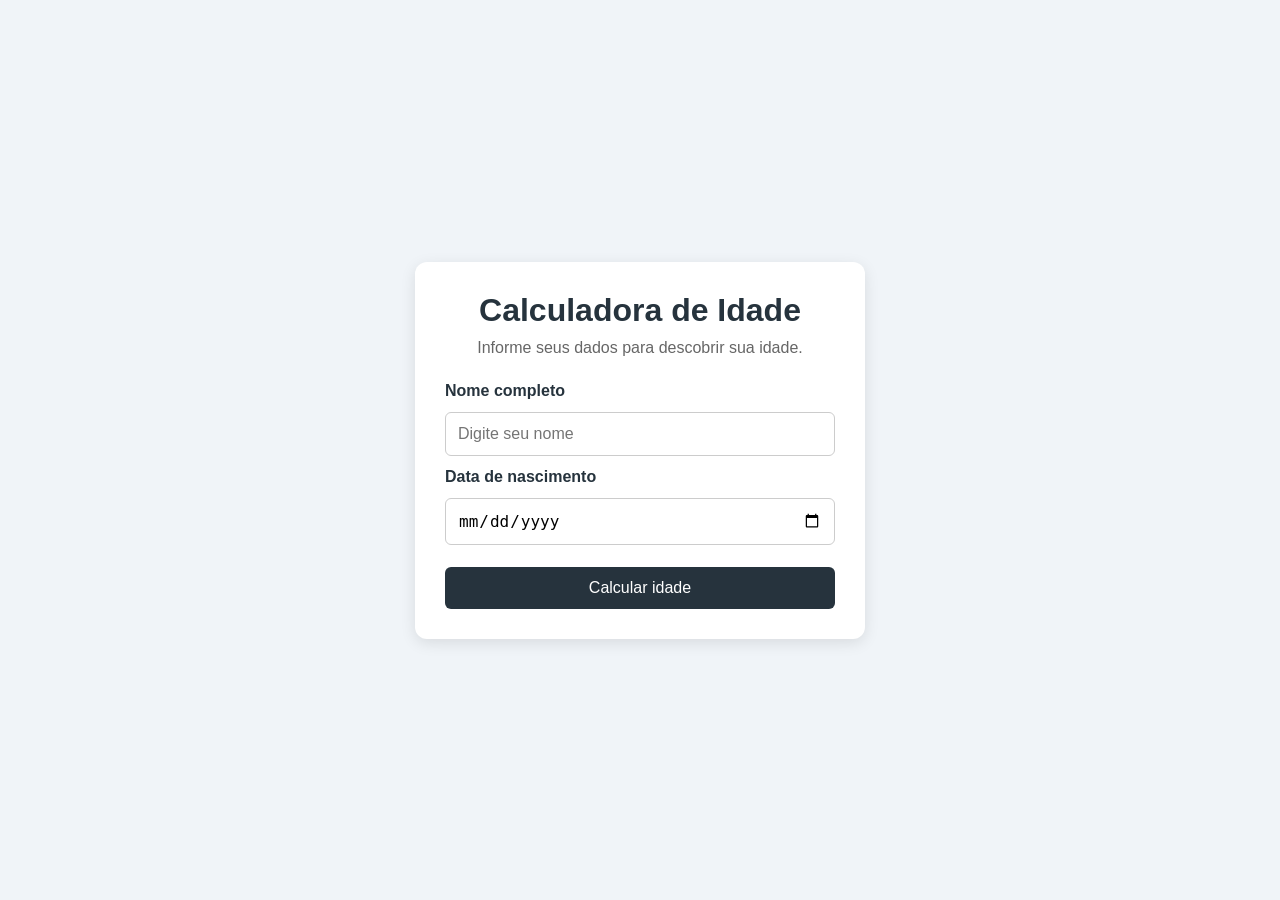
<file: calculadora de idade/index.html>
<!DOCTYPE html>
<html lang="pt-br">

<head>
    <meta charset="UTF-8">
    <meta name="viewport" content="width=device-width, initial-scale=1.0">
    <title>Calc. Idade</title>
    <link rel="stylesheet" href="style.css">
    <script defer src="script.js"></script>
</head>

<body>
    <main class="container">

        <h1>Calculadora de Idade</h1>

        <p>Informe seus dados para descobrir sua idade.</p>

        <!-- Formulário de cadastro -->
        <form id="formulario">

            <label for="nome">Nome completo</label>
            <input type="text" id="nome" placeholder="Digite seu nome" required>

            <label for="nascimento">Data de nascimento</label>
            <input type="date" id="nascimento" required>

            <button type="submit">Calcular idade</button>

        </form>

        <!-- Área de resultado -->
        <section id="resultado" class="resultado">

            <h2>Dados cadastrados</h2>

            <p>Nome: <span id="nomeResultado"></span></p>

            <p>Data de nascimento:
                <span id="dataResultado"></span>
            </p>

            <p>Idade:
                <strong id="idadeResultado"></strong>
            </p>

        </section>

    </main>
</body>

</html>
</file>
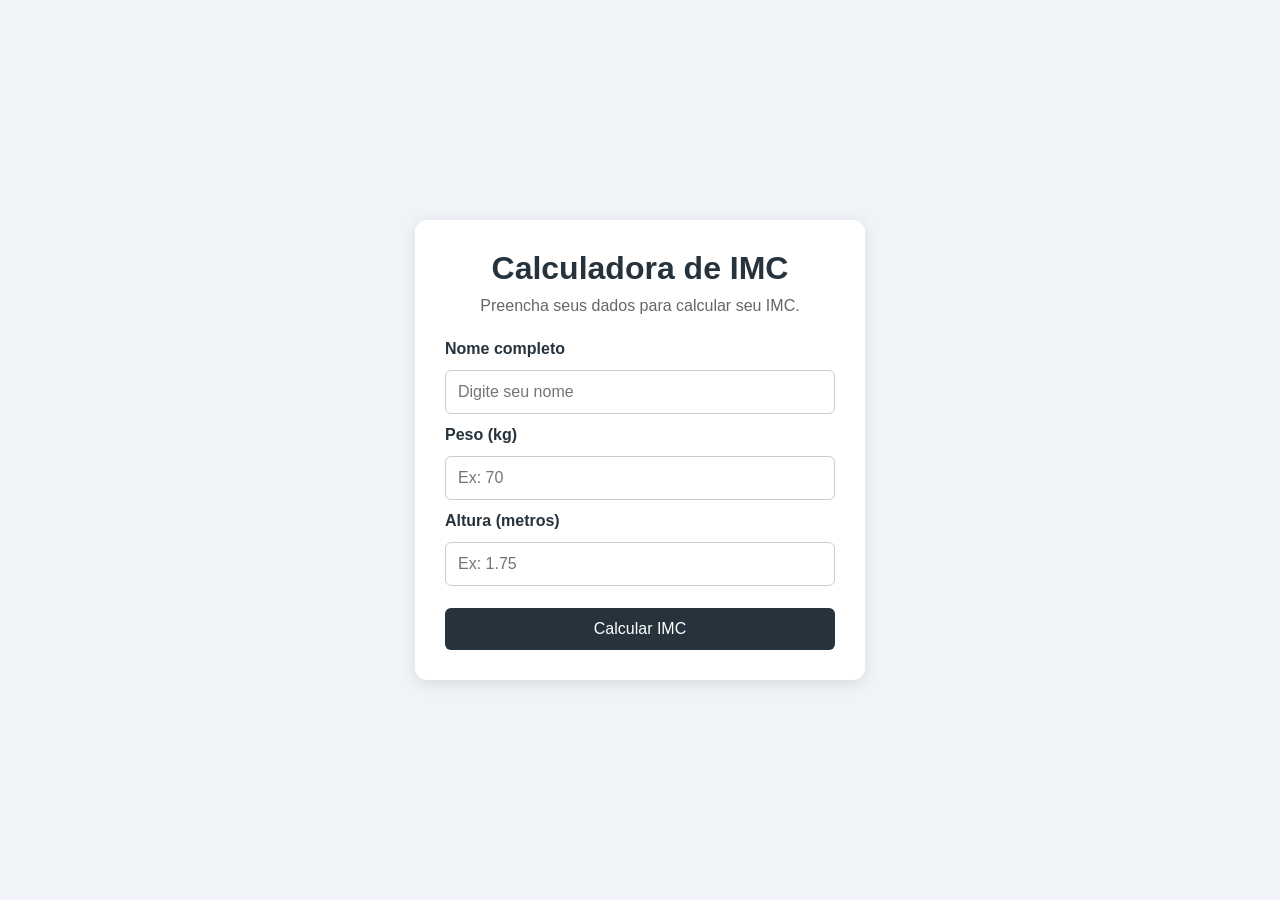
<file: Calculadora de IMC/index.html>
<!DOCTYPE html>
<html lang="pt-BR">

<head>
    <meta charset="UTF-8">
    <meta name="viewport" content="width=device-width, initial-scale=1.0">

    <title>Calculadora de IMC</title>

    <link rel="stylesheet" href="style.css">
    <script defer src="script.js"></script>
</head>

<body>

    <main class="container">

        <h1>Calculadora de IMC</h1>

        <p>Preencha seus dados para calcular seu IMC.</p>

        <!-- Formulário -->
        <form id="formulario">

            <label for="nome">Nome completo</label>
            <input type="text" id="nome" placeholder="Digite seu nome" required>

            <label for="peso">Peso (kg)</label>
            <input type="number" id="peso" placeholder="Ex: 70" min="0.1" step="any" required>

            <label for="altura">Altura (metros)</label>
            <input type="number" id="altura" placeholder="Ex: 1.75" min="0.1" step="any" required>

            <button type="submit">Calcular IMC</button>

        </form>

        <!-- Mensagem de erro -->
        <p id="mensagemErro" class="erro"></p>

        <!-- Resultado -->
        <section id="resultado" class="resultado">

            <h2>Resultado do cálculo</h2>

            <p>Nome: <span id="nomeResultado"></span></p>

            <p>Peso: <span id="pesoResultado"></span> kg</p>

            <p>Altura: <span id="alturaResultado"></span> m</p>

            <div class="imc-destaque">
                <span>Seu IMC</span>
                <strong id="imcResultado"></strong>
            </div>

            <p>Classificação:</p>

            <strong id="classificacao"></strong>

        </section>

    </main>

</body>

</html>
</file>
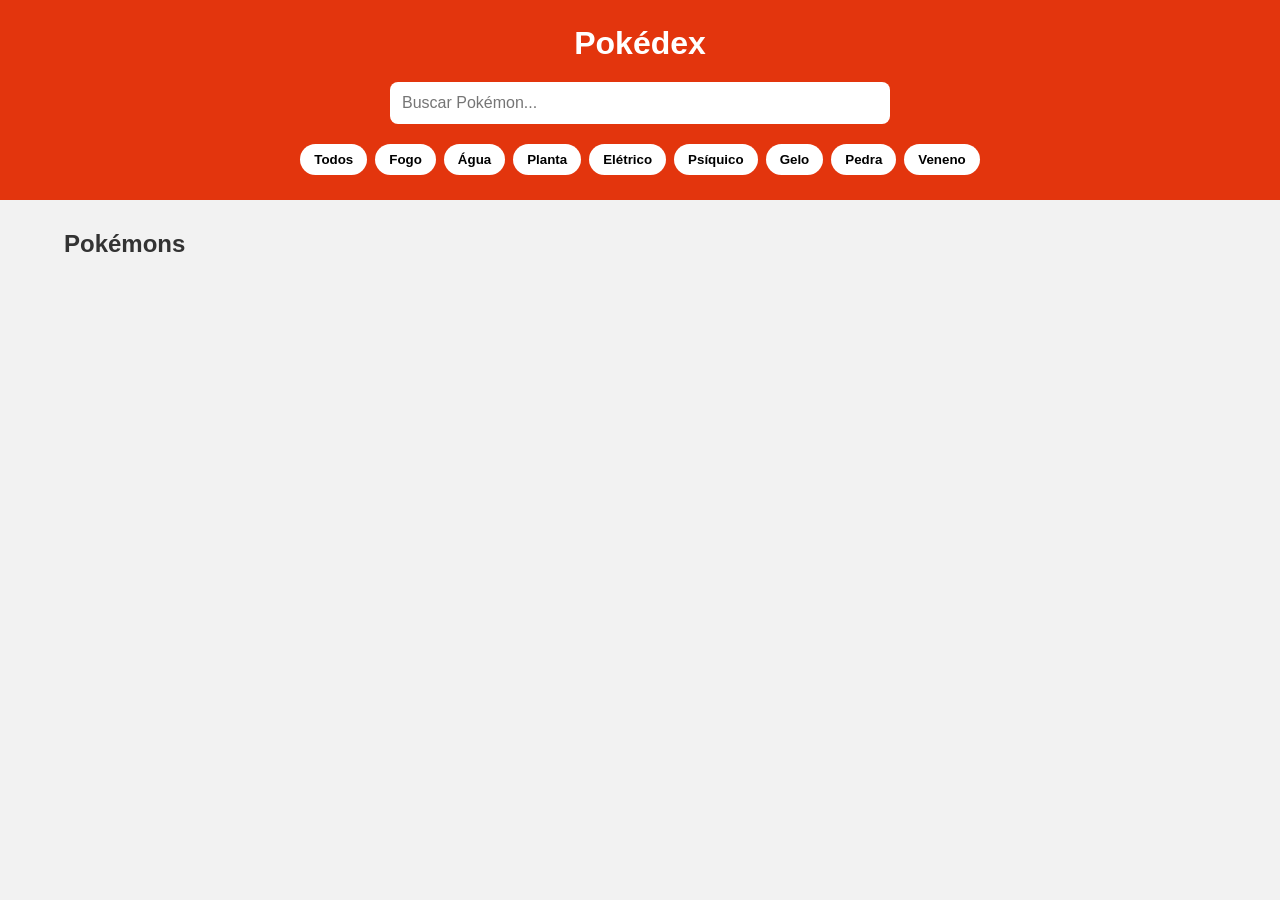
<file: Pokedex/index.html>
<!DOCTYPE html>
<html lang="pt-BR">

<head>
    <meta charset="UTF-8">
    <meta name="viewport" content="width=device-width, initial-scale=1.0">
    <title>Pokédex</title>

    <link rel="stylesheet" href="style.css">
    <script defer src="script.js"></script>
</head>

<body>
    <!-- Cabeçalho -->
    <header>
        <h1>Pokédex</h1>

        <!-- Barra de busca -->
        <input type="text" id="campoBusca" placeholder="Buscar Pokémon...">

        <!-- Filtros por tipo -->
        <div class="filtros">
            <button class="tipo" data-tipo="todos">Todos</button>
            <button class="tipo" data-tipo="fire">Fogo</button>
            <button class="tipo" data-tipo="water">Água</button>
            <button class="tipo" data-tipo="grass">Planta</button>
            <button class="tipo" data-tipo="electric">Elétrico</button>
            <button class="tipo" data-tipo="psychic">Psíquico</button>
            <button class="tipo" data-tipo="ice">Gelo</button>
            <button class="tipo" data-tipo="rock">Pedra</button>
            <button class="tipo" data-tipo="poison">Veneno</button>
        </div>
    </header>


    <!-- Conteúdo principal -->
    <main>
        <h2>Pokémons</h2>

        <!-- Os cards serão criados pelo JavaScript -->
        <section id="listaPokemons" class="lista-pokemons">
       
        </section>
    </main>
</body>

</html>
</file>
<file: calculadora de idade/style.css>
/* Configurações gerais */
* {
    margin: 0;
    padding: 0;
    box-sizing: border-box;
}

body {
    font-family: Arial, sans-serif;
    background-color: #f0f4f8;
    color: #26333d;

    display: flex;
    justify-content: center;
    align-items: center;

    min-height: 100vh;
}

/* Container principal */
.container {
    background-color: white;
    width: 90%;
    max-width: 450px;

    padding: 30px;
    border-radius: 12px;

    box-shadow: 0 4px 15px rgba(0, 0, 0, 0.1);
}

h1 {
    text-align: center;
    margin-bottom: 10px;
}

.container > p {
    text-align: center;
    color: #666;
    margin-bottom: 25px;
}

/* Formulário */
form {
    display: flex;
    flex-direction: column;
    gap: 12px;
}

label {
    font-weight: bold;
}

input {
    padding: 12px;
    border: 1px solid #ccc;
    border-radius: 6px;
    font-size: 16px;
}

input:focus {
    outline: none;
    border-color: #2684ff;
}

/* Botão */
button {
    margin-top: 10px;
    padding: 12px;

    background-color: #26333d;
    color: white;

    border: none;
    border-radius: 6px;

    font-size: 16px;
    cursor: pointer;
}

button:hover {
    background-color: #405563;
}

/* Resultado */
.resultado {
    display: none;

    margin-top: 25px;
    padding: 20px;

    background-color: #eafaf7;
    border-left: 4px solid #2fd6cb;
    border-radius: 6px;
}

.resultado h2 {
    margin-bottom: 15px;
    font-size: 20px;
}

.resultado p {
    margin-bottom: 12px;
    line-height: 1.5;
}

.resultado strong {
    color: #087f73;
    font-size: 20px;
}
</file>
<file: Calculadora de IMC/style.css>
/* Configurações gerais */
* {
    margin: 0;
    padding: 0;
    box-sizing: border-box;
}

body {
    font-family: Arial, sans-serif;
    background-color: #f0f4f8;
    color: #26333d;

    display: flex;
    justify-content: center;
    align-items: center;

    min-height: 100vh;
    padding: 20px;
}

/* Container principal */
.container {
    background-color: white;
    width: 90%;
    max-width: 450px;

    padding: 30px;
    border-radius: 12px;

    box-shadow: 0 4px 15px rgba(0, 0, 0, 0.1);
}

h1 {
    text-align: center;
    margin-bottom: 10px;
}

.container > p {
    text-align: center;
    color: #666;
    margin-bottom: 25px;
}

/* Formulário */
form {
    display: flex;
    flex-direction: column;
    gap: 12px;
}

label {
    font-weight: bold;
}

input {
    padding: 12px;
    border: 1px solid #ccc;
    border-radius: 6px;
    font-size: 16px;
}

input:focus {
    outline: none;
    border-color: #2684ff;
}

/* Botão */
button {
    margin-top: 10px;
    padding: 12px;

    background-color: #26333d;
    color: white;

    border: none;
    border-radius: 6px;

    font-size: 16px;
    cursor: pointer;
}

button:hover {
    background-color: #405563;
}

/* Resultado */
.resultado {
    display: none;

    margin-top: 25px;
    padding: 20px;

    background-color: #eafaf7;
    border-left: 4px solid #2fd6cb;
    border-radius: 6px;
}

.resultado h2 {
    margin-bottom: 15px;
    font-size: 20px;
}

.resultado p {
    margin-bottom: 12px;
    line-height: 1.5;
}

/* Destaque do IMC */
.imc-destaque {
    display: flex;
    flex-direction: column;
    align-items: center;

    margin: 20px 0;
    padding: 20px;

    background-color: white;
    border-radius: 8px;
}

.imc-destaque span {
    color: #666;
}

.imc-destaque strong {
    font-size: 36px;
    color: #087f73;
}

/* Classificação */
#classificacao {
    display: block;
    font-size: 18px;
    color: #087f73;
}

/* Mensagem de erro */
.erro {
    display: none;
    color: #c62828;
    font-size: 14px;
    margin-top: 15px;
}
</file>
<file: Pokedex/style.css>
/* Configurações gerais */
* {
    box-sizing: border-box;
    margin: 0;
    padding: 0;
}

body {
    font-family: Arial, sans-serif;
    background-color: #f2f2f2;
    color: #333;
}


/* Cabeçalho */

header {
    background-color: #e3350d;
    padding: 25px;
    text-align: center;
}

header h1 {
    color: white;
    margin-bottom: 20px;
}


/* Campo de busca */

#campoBusca {
    width: 100%;
    max-width: 500px;

    padding: 12px;
    border: none;
    border-radius: 8px;

    font-size: 16px;
}


/* Filtros */

.filtros {
    display: flex;
    justify-content: center;
    flex-wrap: wrap;
    gap: 8px;
    margin-top: 20px;
}

.tipo {
    padding: 8px 14px;
    border: none;
    border-radius: 20px;
    background-color: white;
    cursor: pointer;
    font-weight: bold;
}

.tipo:hover {
    background-color: #ddd;
}


/* Conteúdo */

main {
    width: 90%;
    max-width: 1200px;
    margin: 30px auto;
}

main h2 {
    margin-bottom: 20px;
}


/* Lista de Pokémon */

.lista-pokemons {
    display: grid;
    grid-template-columns: repeat(
        auto-fit,
        minmax(180px, 1fr)
    );
    gap: 20px;
}


/* Card */

.card {
    background-color: white;
    padding: 20px;
    border-radius: 12px;
    text-align: center;
    box-shadow: 0 3px 8px rgba(0, 0, 0, 0.1);
}

.card img {
    width: 120px;
    height: 120px;
}

.card h3 {
    margin: 10px 0;
    text-transform: capitalize;
}

.card p {
    color: #666;
}


/* Responsividade */

@media (max-width: 600px) {
    header {
        padding: 20px 10px;
    }

    main {
        width: 95%;
    }

    .lista-pokemons {
        grid-template-columns: repeat(2, 1fr);
    }
}
</file>
